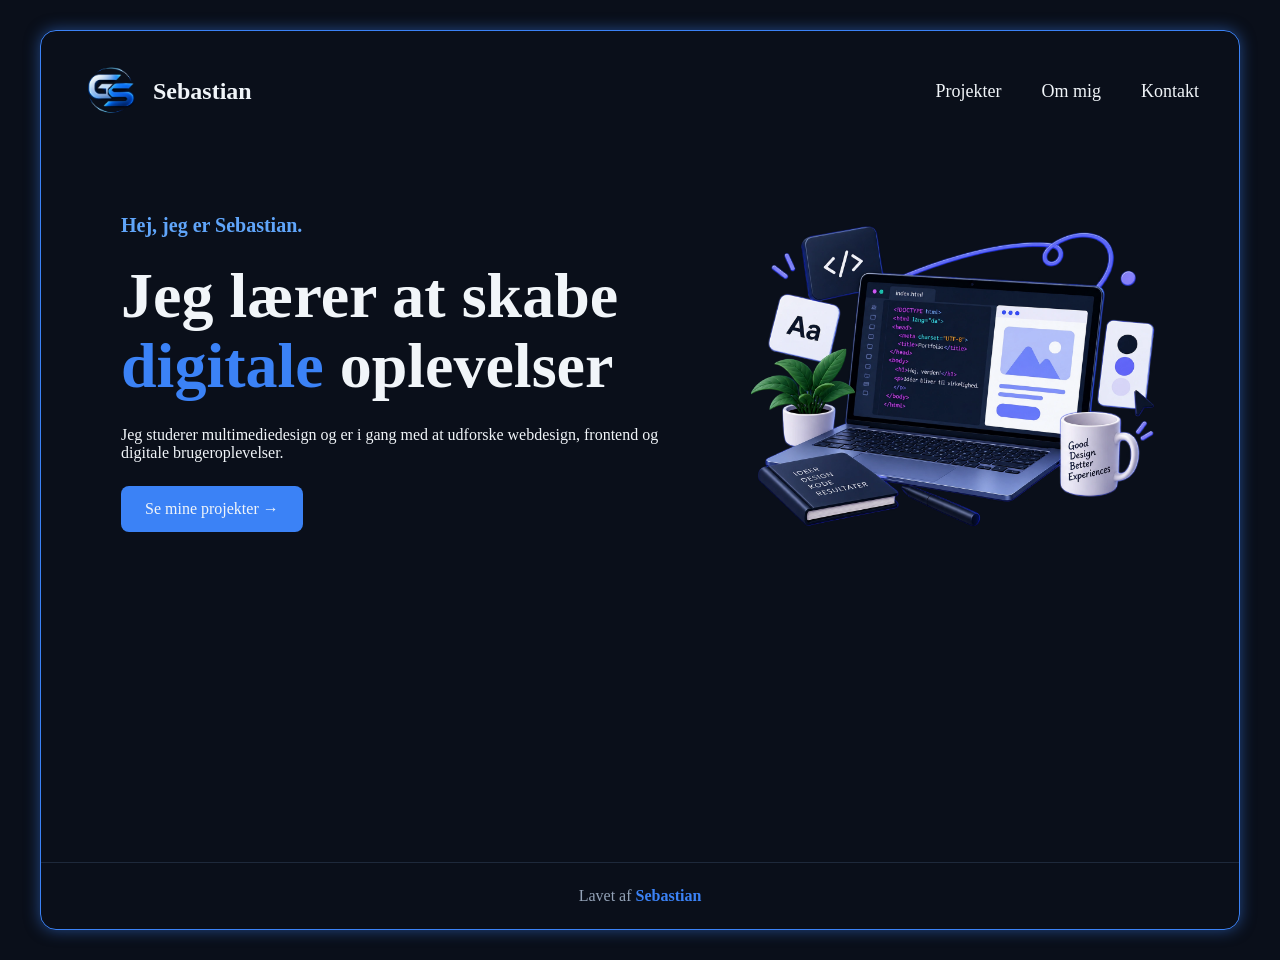
<file: index.html>
<!DOCTYPE html>
<html lang="da">

<head>
    <meta charset="UTF-8">
    <meta name="viewport" content="width=device-width, initial-scale=1.0">
    <meta name="robots" content="noindex">
    <title>Forside</title>

    <link rel="stylesheet" href="style.css">
    <link rel="stylesheet" href="layout.css">
</head>

<body>

    <header>

        <a class="logo" href="index.html">

            <img src="img/logo.webp" alt="GS logo">

            <span>Sebastian</span>

        </a>

        <nav>
            <ul>

                <li><a href="projekter.html">Projekter</a></li>

                <li><a href="om_mig.html">Om mig</a></li>

                <li><a href="kontakt.html">Kontakt</a></li>
            </ul>
        </nav>

    </header>

    <main>

        <div class="hero">

            <section class="hero_content">

                <p class="hero_intro">
                    Hej, jeg er Sebastian.
                </p>

                <h1>
                    Jeg lærer at skabe
                    <span>digitale</span> oplevelser
                </h1>

                <p class="hero_text">
                    Jeg studerer multimediedesign og er i gang med at udforske
                    webdesign, frontend og digitale brugeroplevelser.
                </p>

                <a class="hero_button" href="projekter.html">
                    Se mine projekter →
                </a>

            </section>

            <img class="hero_graphic" src="img/hero_img.webp" alt="Grafisk illustration af webdesign">

        </div>

    </main>

    <footer>

        <p>
            Lavet af <span>Sebastian</span>
        </p>

    </footer>
</body>

</html>
</file>
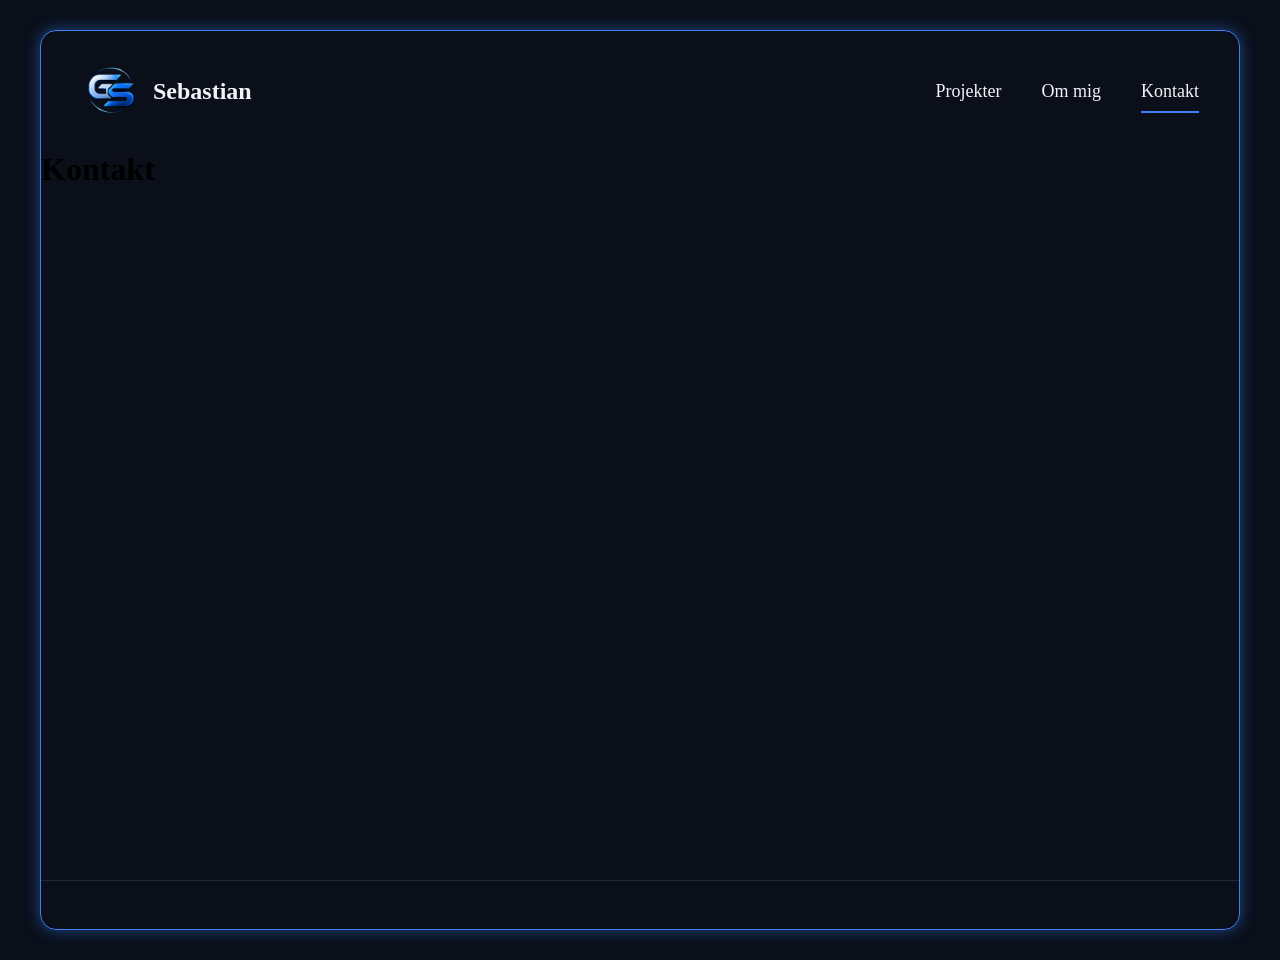
<file: kontakt.html>
<!DOCTYPE html>
<html lang="da">

<head>
    <meta charset="UTF-8">
    <meta name="viewport" content="width=device-width, initial-scale=1.0">
    <meta name="robots" content="noindex">
    <title>Kontakt</title>

    <link rel="stylesheet" href="style.css">
    <link rel="stylesheet" href="layout.css">
</head>

<body>

    <header>

        <a class="logo" href="index.html">

            <img src="img/logo.webp" alt="GS logo">

            <span>Sebastian</span>

        </a>

        <nav>
            <ul>

                <li><a href="projekter.html">Projekter</a></li>

                <li><a href="om_mig.html">Om mig</a></li>

                <li><a class="active" href="kontakt.html">Kontakt</a></li>
            </ul>
        </nav>

    </header>

    <main>

        <h1>Kontakt</h1>



    </main>

    <footer>



    </footer>
</body>

</html>
</file>
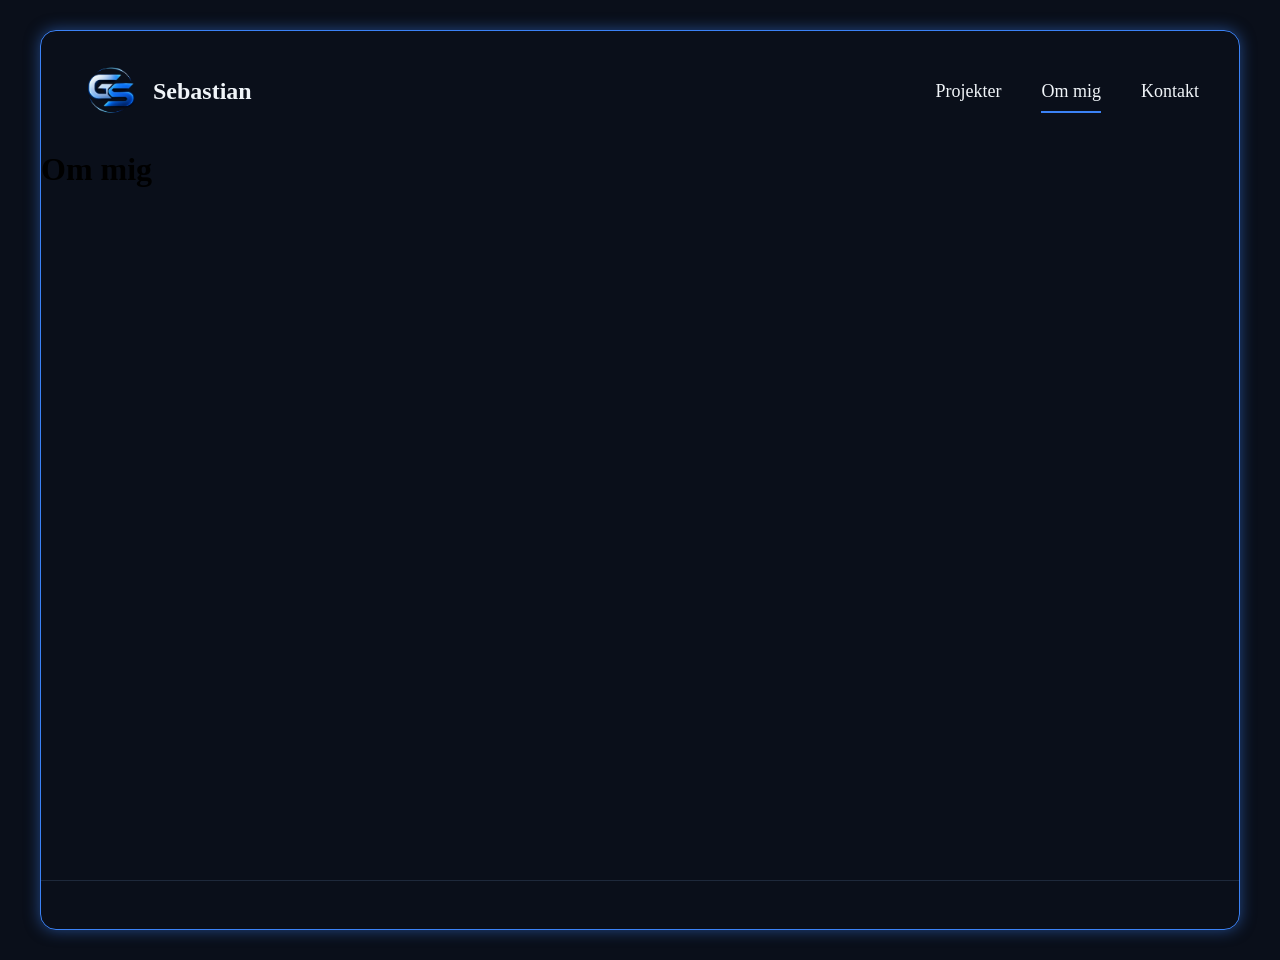
<file: om_mig.html>
<!DOCTYPE html>
<html lang="da">

<head>
    <meta charset="UTF-8">
    <meta name="viewport" content="width=device-width, initial-scale=1.0">
    <meta name="robots" content="noindex">
    <title>Om mig</title>

    <link rel="stylesheet" href="style.css">
    <link rel="stylesheet" href="layout.css">
</head>

<body>

    <header>

        <a class="logo" href="index.html">

            <img src="img/logo.webp" alt="GS logo">

            <span>Sebastian</span>

        </a>

        <nav>
            <ul>

                <li><a href="projekter.html">Projekter</a></li>

                <li><a class="active" href="om_mig.html">Om mig</a></li>

                <li><a href="kontakt.html">Kontakt</a></li>
            </ul>
        </nav>

    </header>

    <main>

        <h1>Om mig</h1>


    </main>

    <footer>



    </footer>
</body>

</html>
</file>
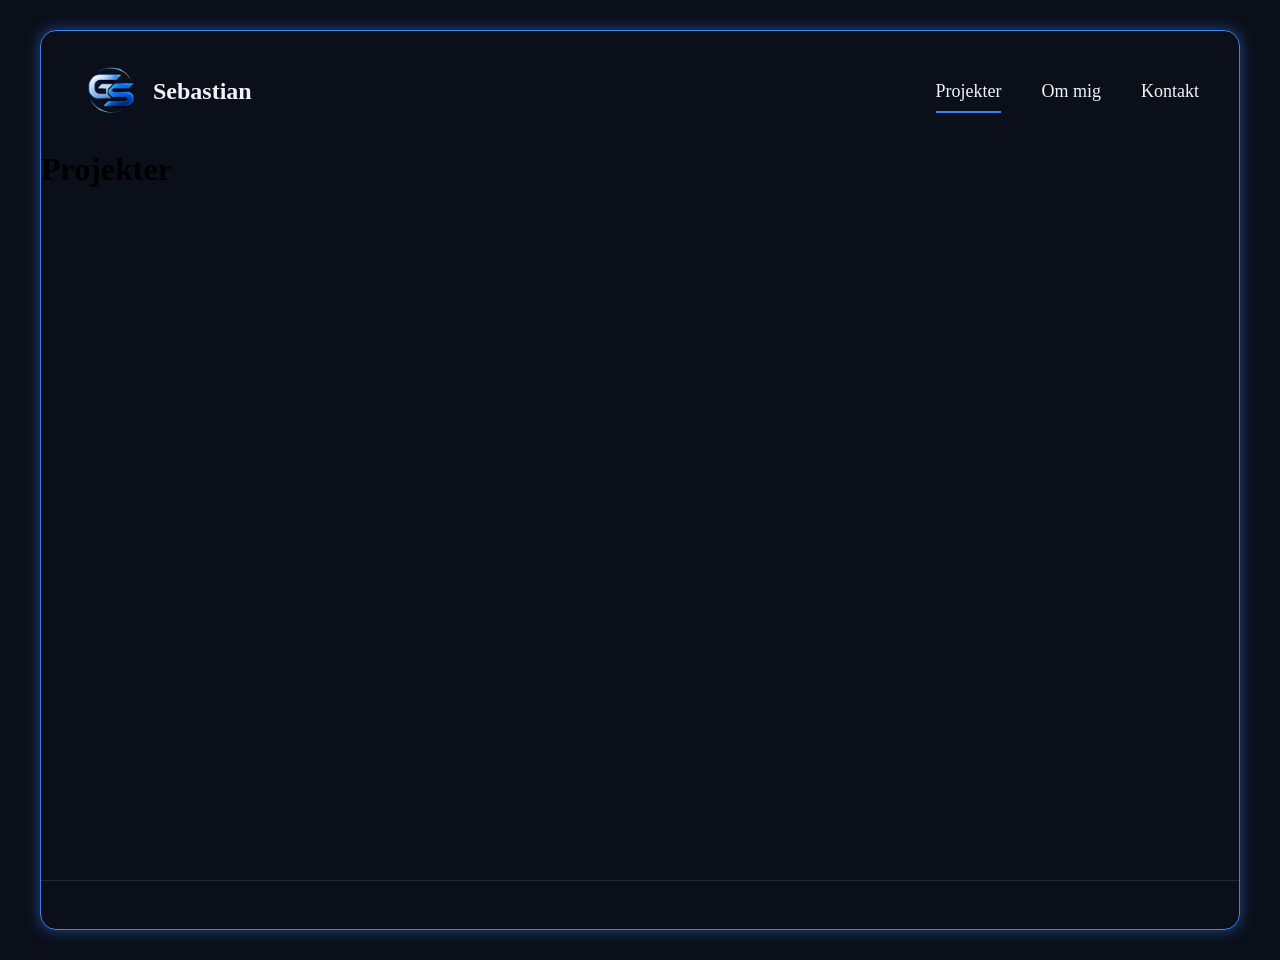
<file: projekter.html>
<!DOCTYPE html>
<html lang="da">

<head>
    <meta charset="UTF-8">
    <meta name="viewport" content="width=device-width, initial-scale=1.0">
    <meta name="robots" content="noindex">
    <title>Projekter</title>

    <link rel="stylesheet" href="style.css">
    <link rel="stylesheet" href="layout.css">
</head>

<body>

    <header>

        <a class="logo" href="index.html">

            <img src="img/logo.webp" alt="GS logo">

            <span>Sebastian</span>

        </a>

        <nav>
            <ul>

                <li><a class="active" href="projekter.html">Projekter</a></li>

                <li><a href="om_mig.html">Om mig</a></li>

                <li><a href="kontakt.html">Kontakt</a></li>
            </ul>
        </nav>

    </header>

    <main>

        <h1>Projekter</h1>



    </main>

    <footer>



    </footer>
</body>

</html>
</file>
<file: style.css>
/*************** Reset *********************/
* {
margin: 0;
padding: 0;
box-sizing: border-box;
}

img {
width: 100%;
height: auto;
display: block;
}
/*************** Reset *********************/

body {
    background-color: #0A0F1A;
    border: 1px solid #3b82f6; 
    border-radius: 16px;
    box-shadow: 0 0 15px rgba(59, 130, 246, 0.5);
}

.logo {
    color: #F1F5F9;
    text-decoration: none;
    font-size: 24px;
    font-weight: 700;
}

nav ul {
    list-style: none; 
}

nav a {
    color:#F1F5F9;
    text-decoration: none;
    font-size: 18px;
    padding-bottom: 10px;
}

nav a:hover {
    color: #60A5FA;
}

nav a.active {
    color: #F1F5F9; 
    border-bottom: 2px solid #3b82f6;
}

.hero_intro {
    color: #60A5FA;
    font-size: 20px;
    font-weight: 600;
}

.hero h1 {
    color: #F1F5F9;
    font-size: 40px;
    line-height: 1.1;
}

.hero h1 span {
    color: #3B82F6;
}

.hero_text {
    color: #F1F5F9;
    font-size: 16px;
}

.hero_button {
    background-color: #3B82F6;
    color: #F1F5F9;
    text-decoration: none;
    border-radius: 8px;
    padding: 14px 24px;
    width: fit-content;

    transition: 0.3s;
}

.hero_button:hover {
    box-shadow: 0 0 20px #3b82f6;
}

footer {
    color: #94a3b8;
    font-size: 16px;
}

footer span {
    color: #3b82f6;
    font-weight: 800;
}
</file>
<file: layout.css>
body {
    max-width: 1200px;
    margin: 30px 40px;

    min-height: 100vh;
    display: grid;
    grid-template-rows: auto 1fr auto;
}

header {
    display: flex;
    justify-content: space-between;
    align-items: center;

    padding: 30px 40px;
}

.logo {
    display: flex; 
    align-items: center; 
    gap: 12px;
}

.logo img {
    width: 60px;
    height: 60px;
    object-fit: contain;
}

nav ul {        
    display: flex;
    gap: 40px;
}

.hero {
    display: grid;
    grid-template-columns: 1.3fr 1fr;
    align-items: center;
    gap: 80px;
    padding: 60px 80px;
}

.hero h1 {
    font-size: 64px;
}

.hero_content {
    display: flex;
    flex-direction: column;
    align-items: flex-start;
    gap: 24px;
}

.hero_graphic {
    width: 100%;
    margin-top: 0;
}

footer {
    text-align: center;
    padding: 24px;
    border-top: 1px solid #1E293B;
}

footer p {
    margin: 0;
}

@media (min-width: 1024px) {
    
    body {
        max-width: 1200px;
        margin: 30px auto;
    }
}
</file>
